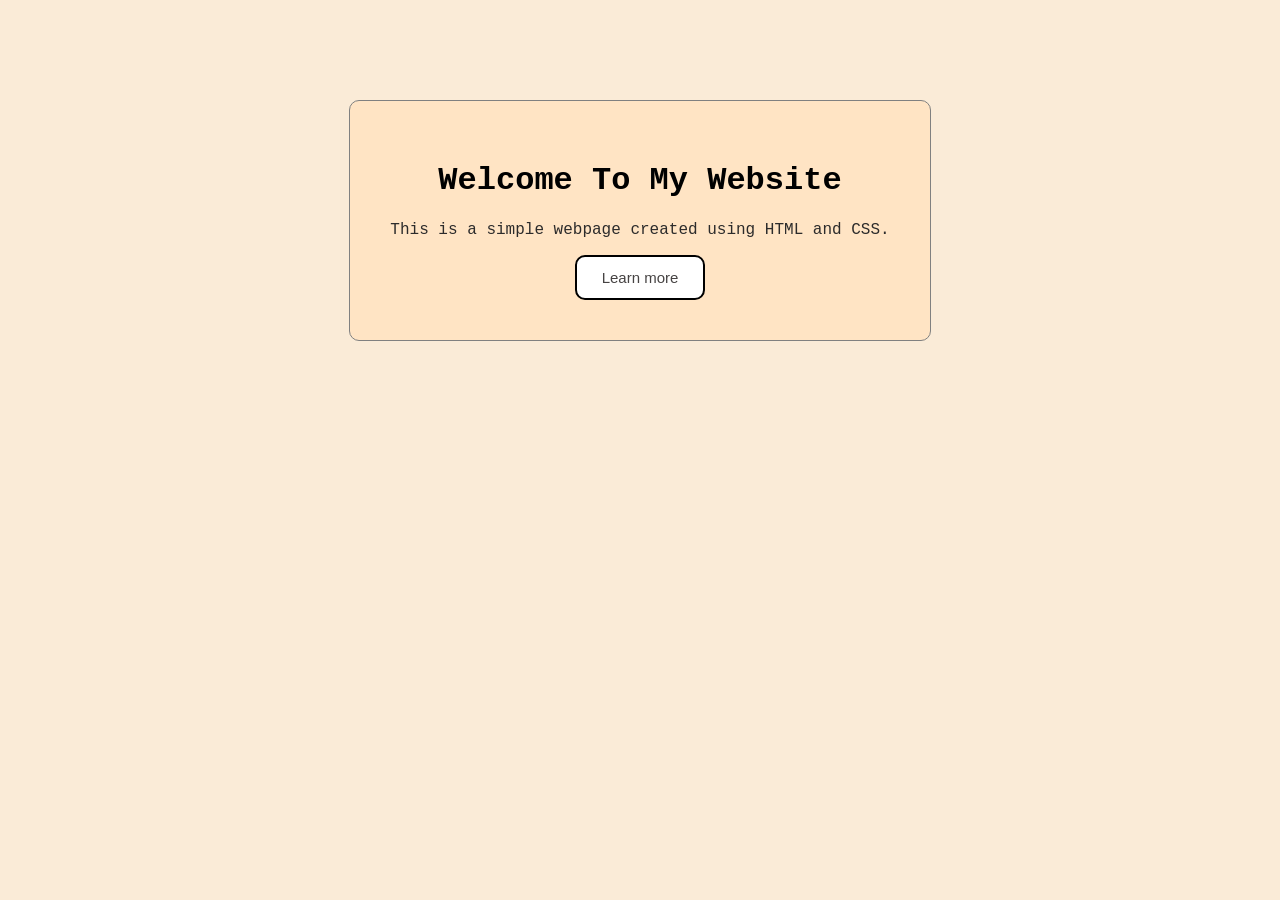
<file: EX1_W2/index.html>
<!DOCTYPE html>
<html lang="en">
<head>
    <meta charset="UTF-8">
    <meta name="viewport" content="width=device-width, initial-scale=1.0">
    <title>Exercise 2</title>
    <link rel="stylesheet" href="style.css">
</head>
<body>
    <div class="container">
        <h1>Welcome To My Website</h1>
        <p>This is a simple webpage created using HTML and CSS.</p>
        <button>Learn more</button>
    </div>
    
</body>
</html>
</file>
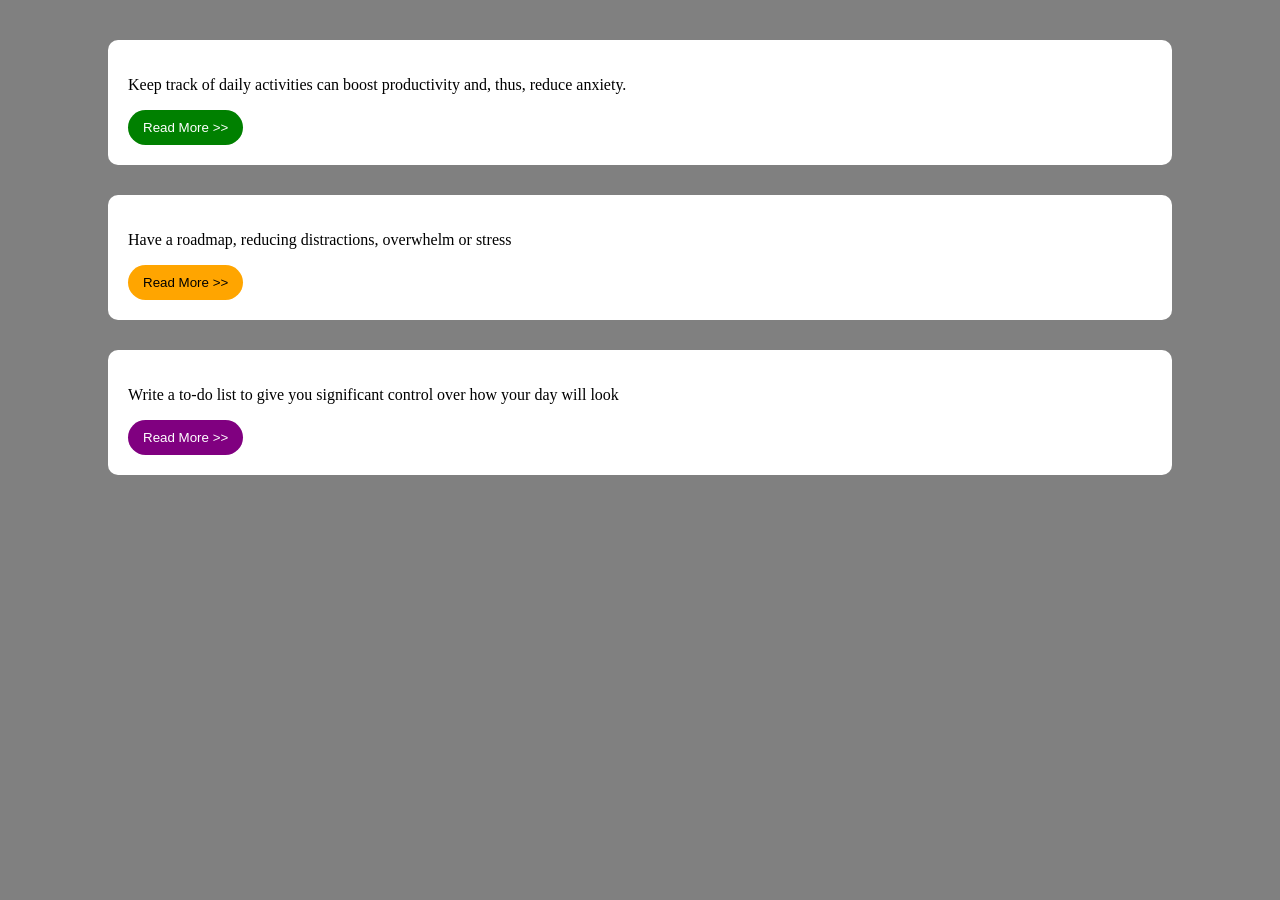
<file: EX3_W2/index.html>
<!DOCTYPE html>
<html lang="en">
<head>
    <meta charset="UTF-8">
    <meta name="viewport" content="width=device-width, initial-scale=1.0">
    <title>Exercise 3</title>
    <link rel="stylesheet" href="style.css">
</head>
<body>
    <div class="container">
        <div class="box">
            <p>Keep track of daily activities can boost productivity and, thus, reduce anxiety.</p>
            <button class="green">Read More >></button>
        </div>

        <div class="box">
            <p>Have a roadmap, reducing distractions, overwhelm or stress</p>
            <button class="orange">Read More >></button>
        </div>

        <div class="box">
            <p>Write a to-do list to give you significant control over how your day will look</p>
            <button class="purple">Read More >></button>
        </div>
    </div>
    
</body>
</html>
</file>
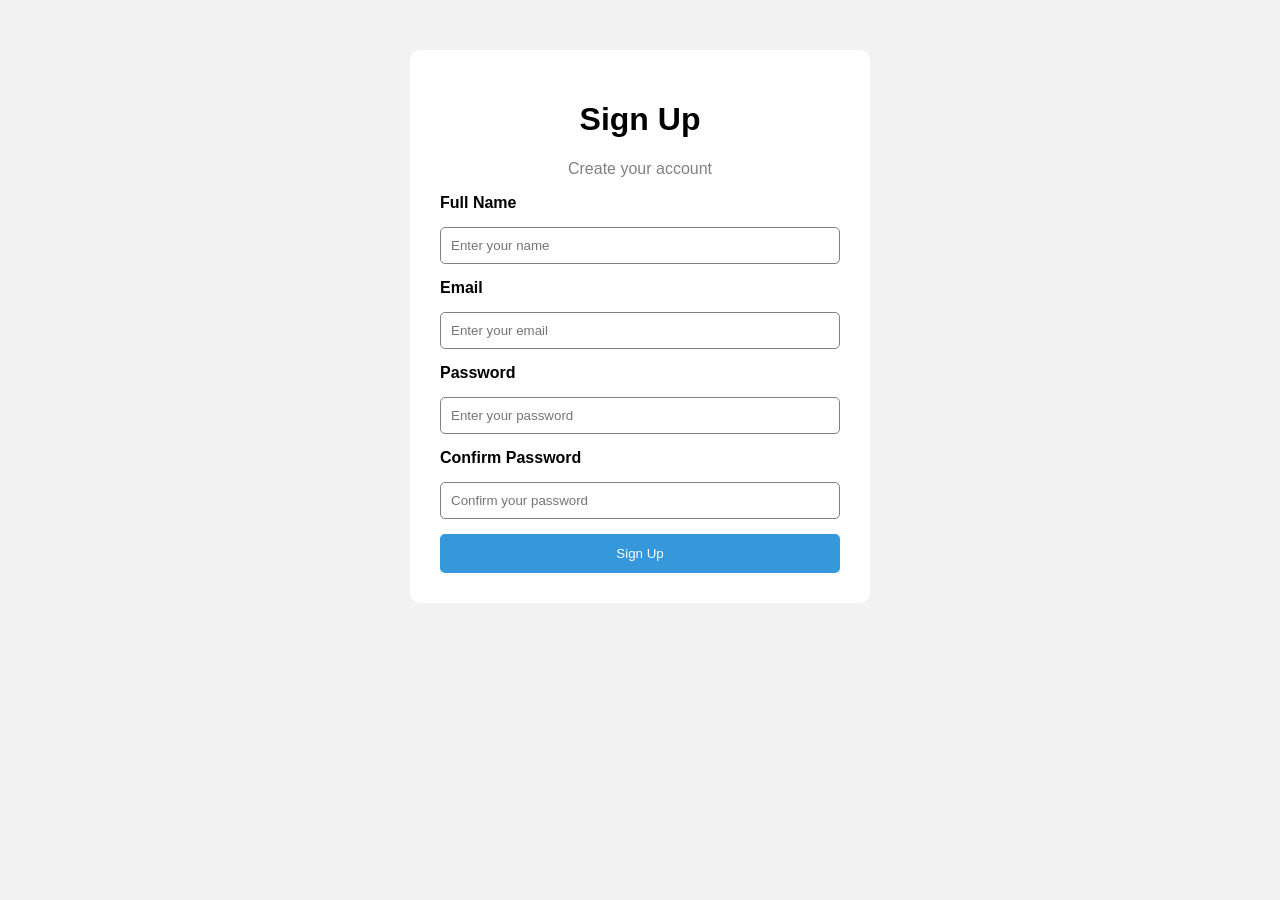
<file: EX4_W2/index.html>
<!DOCTYPE html>
<html lang="en">
<head>
    <meta charset="UTF-8">
    <meta name="viewport" content="width=device-width, initial-scale=1.0">
    <title>Exercise 4</title>
    <link rel="stylesheet" href="style.css">
</head>
<body>
    <div class="container">
        <h1>Sign Up</h1>
        <p>Create your account</p>

        <form>
            <label>Full Name</label>
            <input type="text" placeholder="Enter your name">

            <label>Email</label>
            <input type="email" placeholder="Enter your email">

            <label>Password</label>
            <input type="password" placeholder="Enter your password">

            <label>Confirm Password</label>
            <input type="password" placeholder="Confirm your password">

            <button type="submit">Sign Up</button>
        </form>
    </div>
    
</body>
</html>
</file>
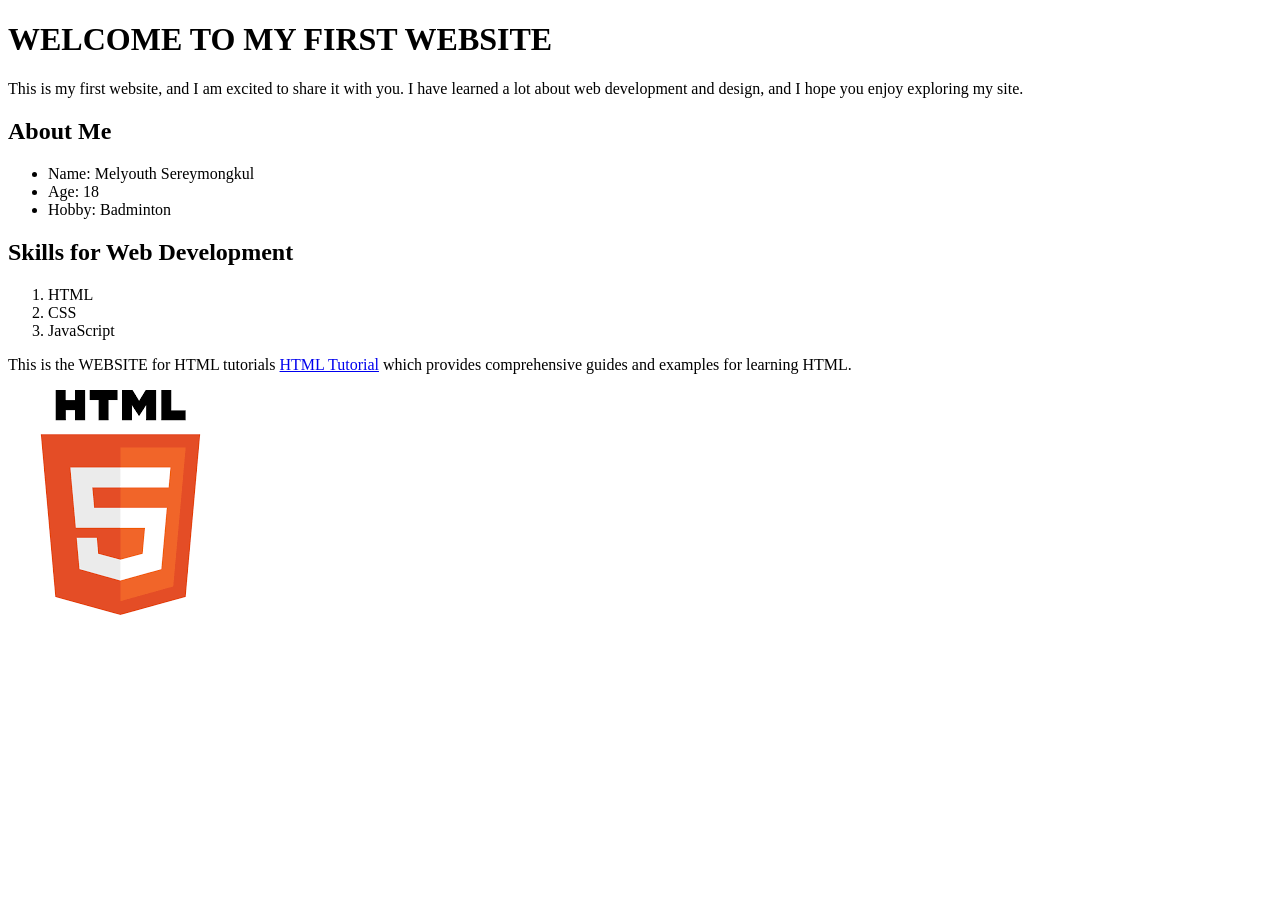
<file: EX2.html>
<!DOCTYPE html>
<html lang="en">
<head>
    <meta charset="UTF-8">
    <meta name="viewport" content="width=device-width, initial-scale=1.0">
    <title>My First Website</title>
</head>
<body>
    <h1>WELCOME TO MY FIRST WEBSITE</h1>
    <p> This is my first website, and I am excited to share it with you. I have learned a lot about web development and design, and I hope you enjoy exploring my site.
    </p>
    <h2>About Me</h2>
    <ul>
        <li>Name: Melyouth Sereymongkul</li>
        <li>Age: 18</li>
        <li>Hobby: Badminton</li>
    </ul>

    <h2>Skills for Web Development</h2>
    <ol>
        <li>HTML</li>
        <li>CSS</li>
        <li>JavaScript</li>
    </ol>
    <p>
        This is the WEBSITE for HTML tutorials <a href="https://www.w3schools.com/html/">HTML Tutorial</a> which provides comprehensive guides and examples for learning HTML.
    </p>
    <img src="[data-uri]"


</body>
</html>
</file>
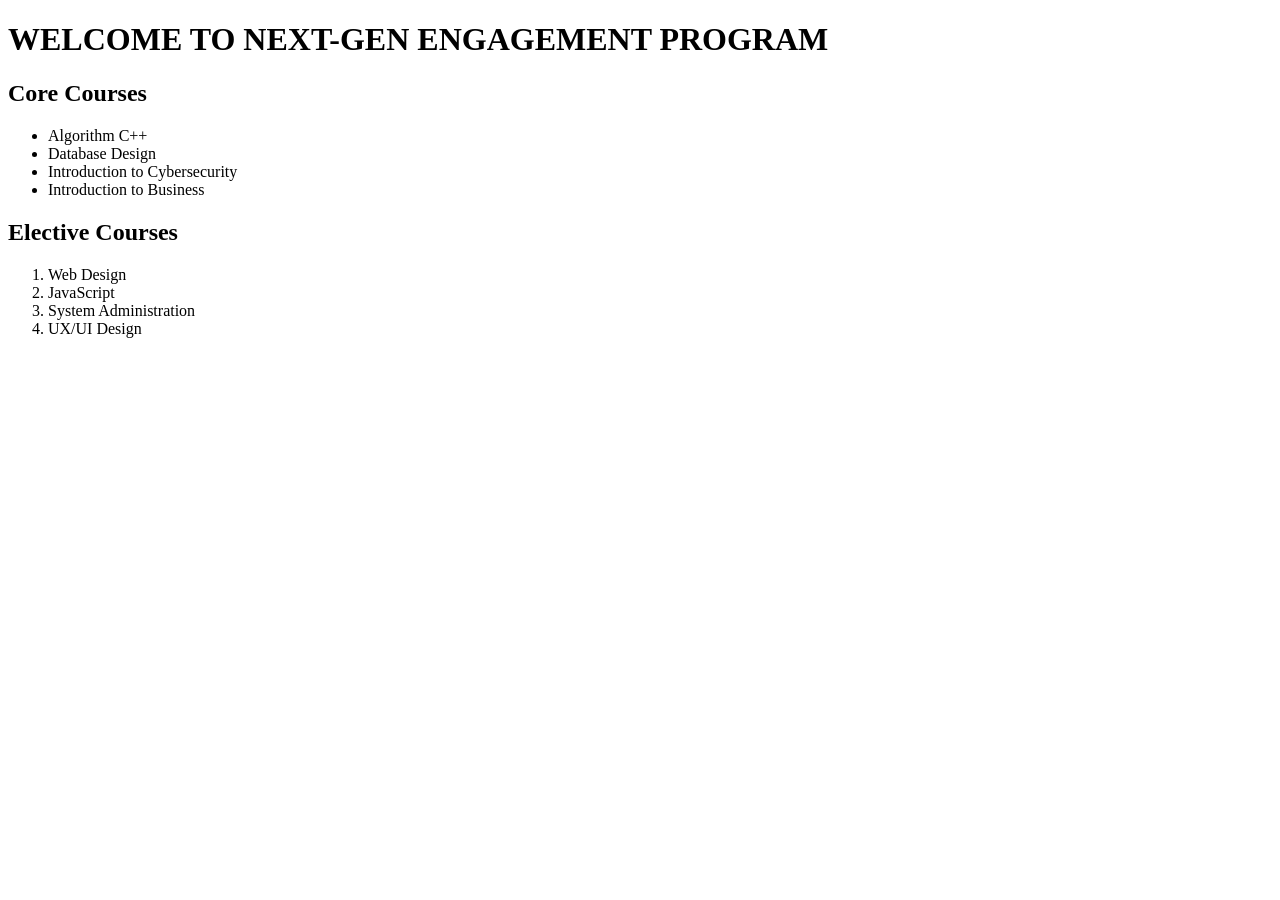
<file: EX3.html>
<!DOCTYPE html>
<html lang="en">
<head>
    <meta charset="UTF-8">
    <meta name="viewport" content="width=device-width, initial-scale=1.0">
    <title>Next-Gen Engagement Program</title>
</head>
<body>
    <h1>WELCOME TO NEXT-GEN ENGAGEMENT PROGRAM</h1>
    <h2>Core Courses</h2>
    <ul>
        <li>Algorithm C++</li>
        <li>Database Design</li>
        <li>Introduction to Cybersecurity</li>
        <li>Introduction to Business</li>
    </ul>
    <h2>Elective Courses</h2>
    <ol>
        <li>Web Design</li>
        <li>JavaScript</li>
        <li>System Administration</li>
        <li>UX/UI Design</li>
    </ol>
</body>
</html>
</file>
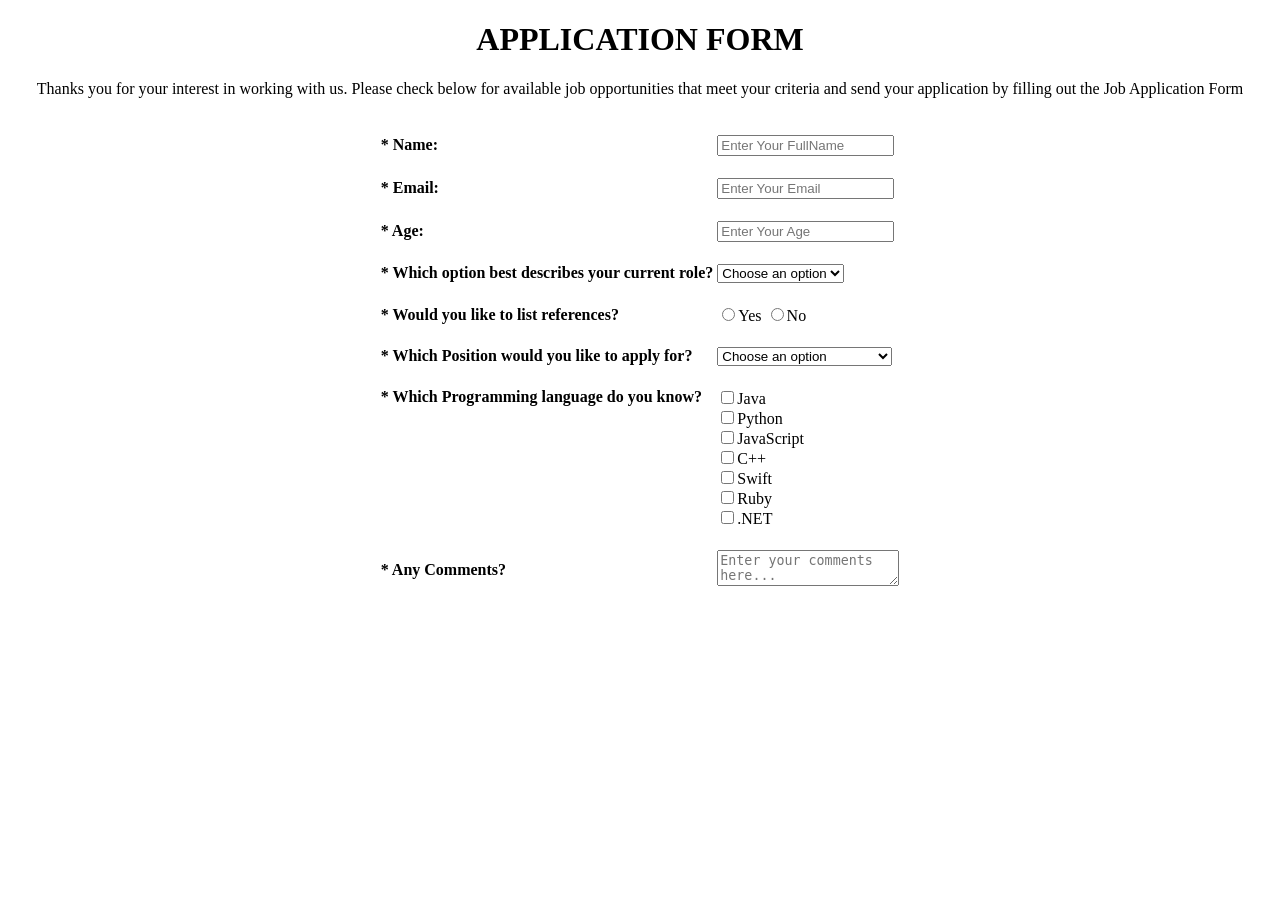
<file: EX4.html>
<!DOCTYPE html>
<html lang="en">
<head>
    <meta charset="UTF-8">
    <meta name="viewport" content="width=device-width, initial-scale=1.0">
    <title>Application Form</title>
</head>
<body>
    <h1 align="center">APPLICATION FORM
        
    </h1>
    <p align="center">Thanks you for your interest in working with us. Please check below for available job opportunities that meet your criteria and send your application by filling out the Job Application Form</p>
    <form>  
        <table align="center"> 
            <tr>
                <td><br><b>* Name: </b></td>
                <td><br><input type="text" placeholder="Enter Your FullName"></td>
            </tr> 

            <tr>
                <td><br><b>* Email: </b></td>
                <td><br><input type="email" placeholder="Enter Your Email"></td>
            </tr>
            <tr>
                <td><br><b>* Age: </b></td>
                <td><br><input type="number" placeholder="Enter Your Age"></td>
            </tr>
            <tr>
                <td><br><b>* Which option best describes your current role? </b></td>
                <td><br>
                    <select name ="current_role">
                        <option value="">Choose an option</option>
                        <option value="Student">Student</option>
                        <option value="Employed">Employed</option>
                        <option value="Unemployed">Unemployed</option>
                        <option value="Other">Other</option>
                    </select>
                </td>
            </tr>
            <tr>
                <td><br><b>* Would you like to list references? </b></td>
                <td><br>
                    <input type="radio" name="references" value="yes">Yes
                    <input type="radio" name="references" value="no">No
                </td>
            </tr>
            <tr>
                <td><br><b>* Which Position would you like to apply for? </b></td>
                <td><br>
                    <select name="Bachelor_Of">
                        <option value="">Choose an option</option>
                        <option value="Computer Science">Computer Science</option>
                        <option value="Telecoms and Networking">Telecoms and Networking</option>
                        <option value="Digital Business">Digital Business</option>
                    </select>
                </td>
            </tr>
            <tr>
                <td valign="top"><br><b>* Which Programming language do you know? </b></td>
                <td><br>
                    <input type="checkbox" name="Languages" value="Java">Java<br>
                    <input type="checkbox" name="Languages" value="Python">Python<br>
                    <input type="checkbox" name="Languages" value="JavaScript">JavaScript<br>
                    <input type="checkbox" name="Languages" value="C++">C++<br>
                    <input type="checkbox" name="Languages" value="Swift">Swift<br>
                    <input type="checkbox" name="Languages" value="Ruby">Ruby<br>
                    <input type="checkbox" name="Languages" value=".NET">.NET
                </td>
            </tr>
            <tr>
                <td><br><b>* Any Comments? </b></td>
                <td><br><textarea name="comments" placeholder="Enter your comments here..."></textarea></td>
            </tr>

        </table>
    </form>
</body>
</html>
</file>
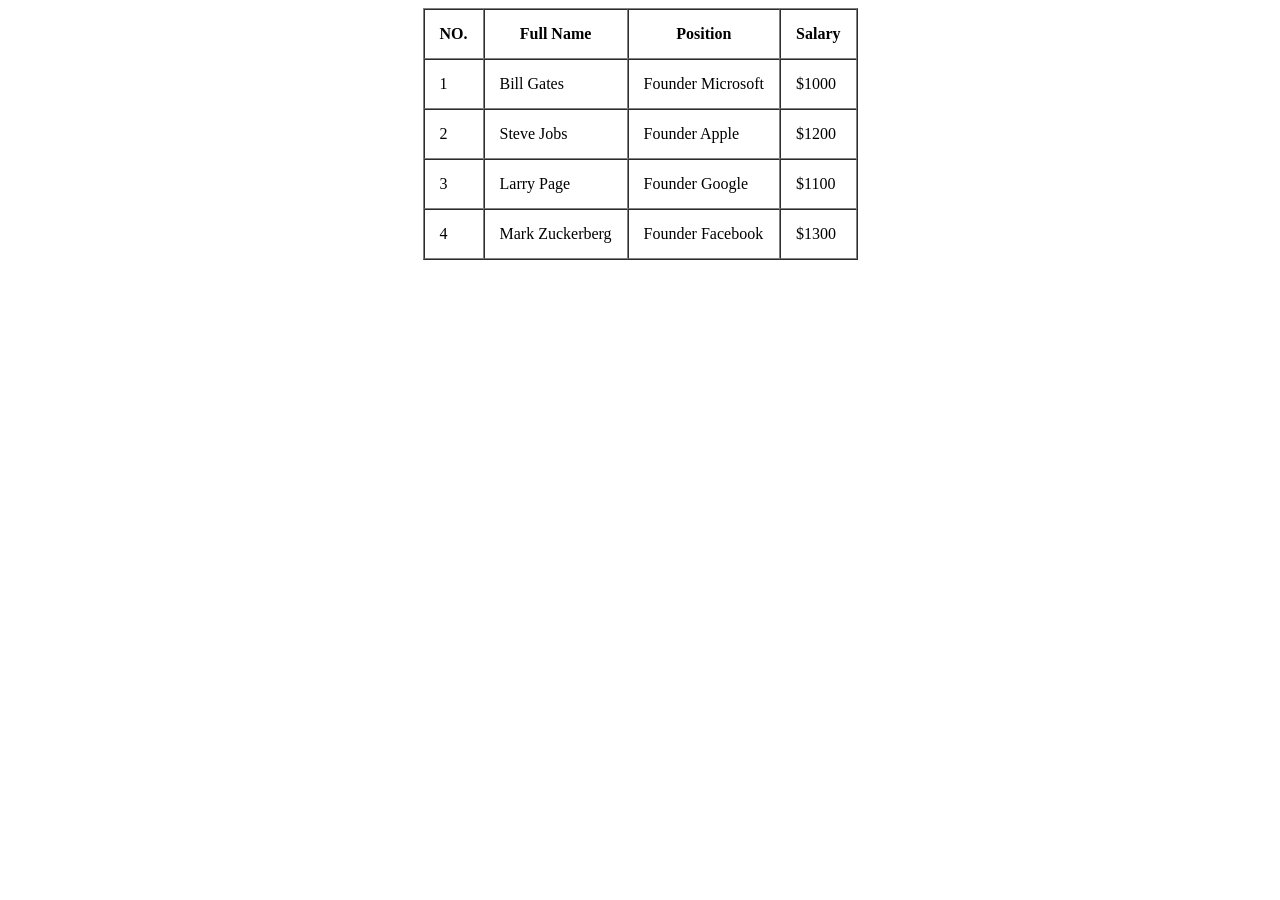
<file: EX5.html>
<!DOCTYPE html>
<html lang="en">
<head>
    <meta charset="UTF-8">
    <meta name="viewport" content="width=device-width, initial-scale=1.0">
    <title>Employee Information</title>
</head>
<body>
    <table border="1" align="center" cellpadding="15" cellspacing="0">
        <thead>
            <tr>
                <th>NO.</th>
                <th>Full Name</th>
                <th>Position</th>
                <th>Salary</th>
            </tr>
        </thead>
        <tbody>
            <tr>
                <td>1</td>
                <td>Bill Gates</td>
                <td>Founder Microsoft</td>
                <td>$1000</td>
            </tr>
            <tr>
                <td>2</td>
                <td>Steve Jobs</td>
                <td>Founder Apple</td>
                <td>$1200</td>
            </tr>
            <tr>
                <td>3</td>
                <td>Larry Page</td>
                <td>Founder Google</td>
                <td>$1100</td>
            </tr>
            <tr>
                <td>4</td>
                <td>Mark Zuckerberg</td>
                <td>Founder Facebook</td>
                <td>$1300</td>
            </tr>
        
    </table>
    
</body>
</html>
</file>
<file: EX1_W2/style.css>
body{
    background-color: antiquewhite;
    text-align: center;
}

.container{
    width: 500px;
    font-family: 'Courier New', monospace;
    margin: 100px auto;
    background-color: bisque;
    padding: 40px;
    border: 1px solid gray;
    border-radius: 10px;
}
h1{
    color: #000000;
    font-size: 32px;
}
p{
    color: rgb(44, 43, 43);
    font-size: 16px;
}
button{
    background-color: white;
    color: rgb(70, 67, 67);
    padding: 12px 25px;
    border: 2px solid black;
    border-radius: 10px;
    font-size: 15px;
    cursor: pointer;
}
button:hover{
    background-color: #666363;
    color: white;
    border-color: #666363;
}
</file>
<file: EX3_W2/style.css>
body{
    background-color: gray;
}
.container{
    margin: 40px 100px;
}
.box{
    background-color: white;
    padding: 20px;
    margin-bottom: 30px;
    border-radius: 10px;
}
button{
    padding: 10px 15px;
    border-radius: 30px;
    border: none;
    cursor: pointer;                       
}
button:hover{
    background-color: rgb(164, 159, 159);
    color: white;
}

.green{
    background-color: green;
    color: white;
}
.orange{
    background-color: orange;
}
.purple{
    background-color: purple;
    color: white;
}
</file>
<file: EX4_W2/style.css>
body{
    background-color: #f2f2f2;
    font-family:Arial, sans-serif;
}

.container{
    width: 400px;
    margin: 50px auto;
    padding: 30px;
    background-color: white;
    border-radius: 10px;
}

h1{
    text-align: center;
}
p{
    text-align: center;
    color: gray;
}

label{
    font-weight: bold;
    display: block;
    margin-bottom: 15px;
}

input{
    width: 100%;
    padding: 10px;
    margin-bottom: 15px;
    border-radius: 5px;
    border: 1px solid gray;
    box-sizing: border-box;
}

button{
    width: 100%;
    padding: 10px;
    background-color: #3498db;
    border: 2px solid #3498db;
    color: white;
    border-radius: 5px;
    cursor: pointer;
}
button:hover{
    background-color: #08a84b;
    border-color: #09833a;
}
</file>
